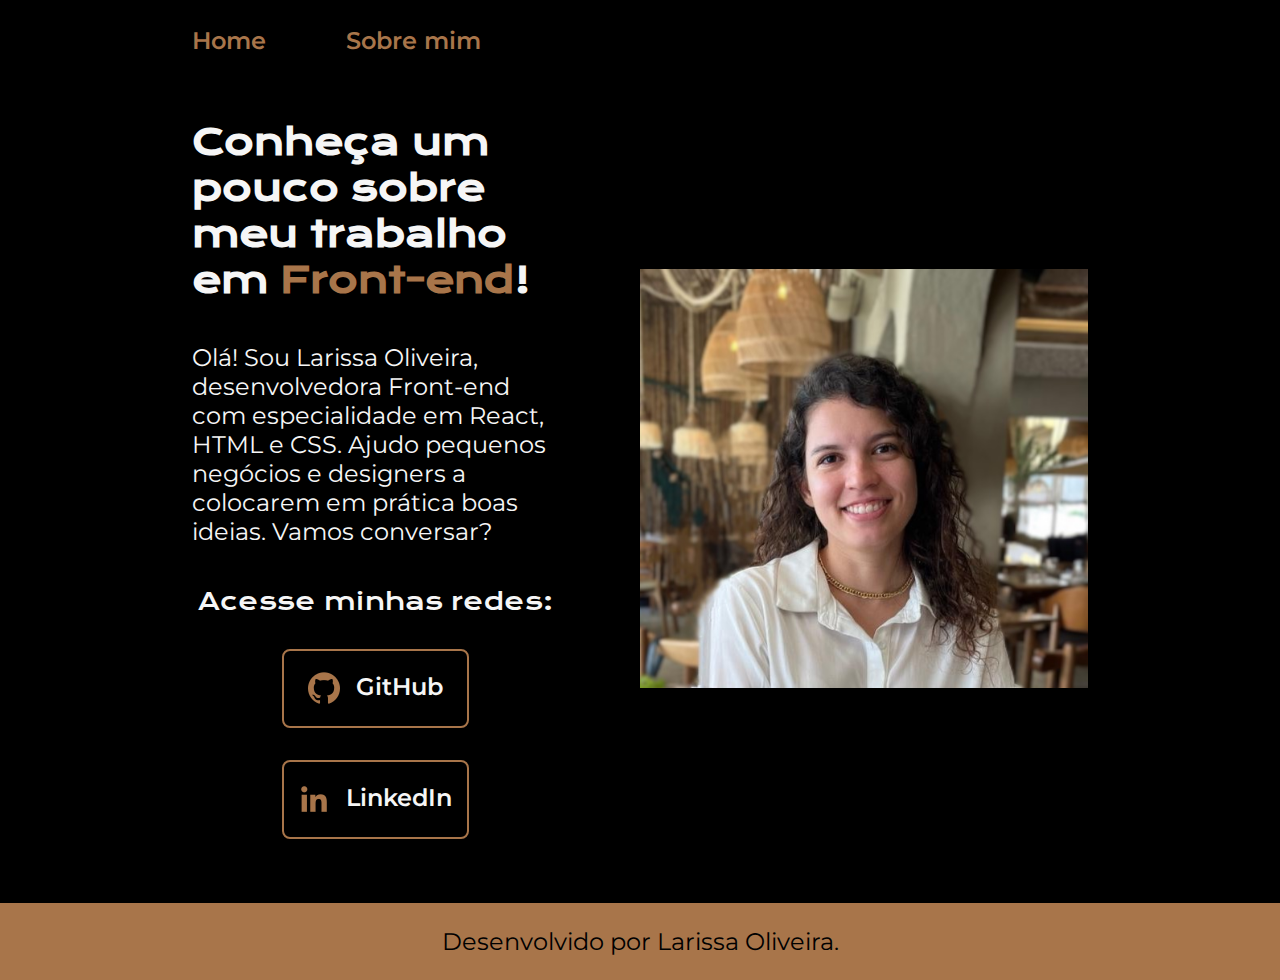
<file: index.html>
<!DOCTYPE html>
<html lang="pt-br">
<head>
    <meta charset="UTF-8">
    <meta http-equiv="X-UA-Compatible" content="IE=edge">
    <meta name="viewport" content="width=device-width, initial-scale=1.0">
    <title>Portfólio</title>
    <link rel="stylesheet" href="./Style/style.css">
</head>
<body>
    <header class="cabecalho">
        <nav class="cabecalho__menu">
            <a class="cabecalho__menu__link" href="index.html">Home</a>
            <a class="cabecalho__menu__link" href="about.html">Sobre mim</a>
        </nav>
    </header>
    <main class="apresentacao">
        <section class="apresentacao__conteudo">
            <h1 class="apresentacao__conteudo__titulo">Conheça um pouco sobre meu trabalho em <strong class="titulo-destaque">Front-end</strong>!</h1>
            <p class="apresentacao__conteudo__texto">Olá! Sou Larissa Oliveira, desenvolvedora Front-end com especialidade em React, HTML e CSS. Ajudo pequenos negócios e designers a colocarem em prática boas ideias. Vamos conversar?</p>
            <div class="apresentacao__links">
                <h2 class="apresentacao__links__subtitulo">Acesse minhas redes:</h2>
                <a class="apresentcao__links__link" href="https://github.com/ilarissaoliveira">
                    <img src="./Assets/github.png">
                    GitHub
                </a>
                <a class="apresentcao__links__link" href="https://www.linkedin.com/in/ilarissaoliveira/">
                    <img src="./Assets/linkedin.png">
                    LinkedIn
                </a>
            </div>
        </section>
        <img class="apresentacao__imagem" src="./imagem.png" alt="Foto da Larissa Oliveira sorrindo e olhando para a foto">
    </main>
    <footer class="rodape">
        <p>Desenvolvido por Larissa Oliveira.</p>
    </footer>
    
</body>
</html>
</file>
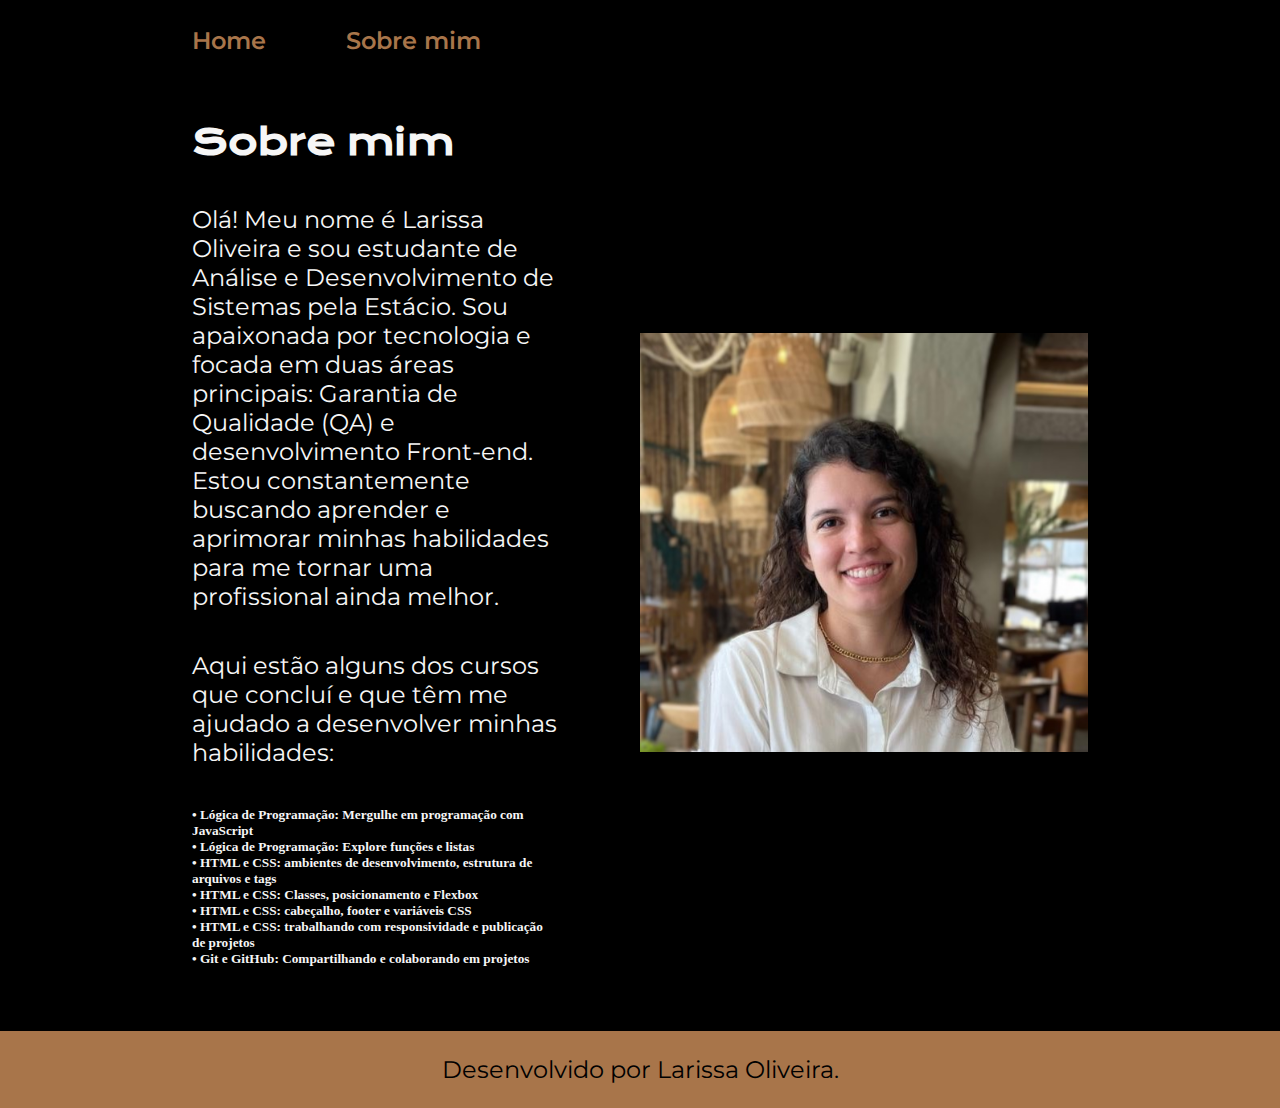
<file: about.html>
<!DOCTYPE html>
<html lang="pt-br">
<head>
    <meta charset="UTF-8">
    <meta http-equiv="X-UA-Compatible" content="IE=edge">
    <meta name="viewport" content="width=device-width, initial-scale=1.0">
    <title>Sobre mim</title>
    <link rel="stylesheet" href="./Style/style.css">
</head>
<body>
    <header class="cabecalho">
        <nav class="cabecalho__menu">
            <a class="cabecalho__menu__link" href="index.html">Home</a>
            <a class="cabecalho__menu__link" href="about.html">Sobre mim</a>
        </nav>
    </header>

    <main class="apresentacao">
        <section class="apresentacao__conteudo">
            <h1 class="apresentacao__conteudo__titulo">Sobre mim</h1>
            <p class="apresentacao__conteudo__texto">Olá! Meu nome é Larissa Oliveira e sou estudante de Análise e Desenvolvimento de Sistemas pela Estácio. Sou apaixonada por tecnologia e focada em duas áreas principais: Garantia de Qualidade (QA) e desenvolvimento Front-end. Estou constantemente buscando aprender e aprimorar minhas habilidades para me tornar uma profissional ainda melhor.</p>
            <p class="apresentacao__conteudo__texto">Aqui estão alguns dos cursos que concluí e que têm me ajudado a desenvolver minhas habilidades:
                <h5>• Lógica de Programação: Mergulhe em programação com JavaScript
                <br>• Lógica de Programação: Explore funções e listas
                <br>• HTML e CSS: ambientes de desenvolvimento, estrutura de arquivos e tags
                <br>• HTML e CSS: Classes, posicionamento e Flexbox
                <br>• HTML e CSS: cabeçalho, footer e variáveis CSS
                <br>• HTML e CSS: trabalhando com responsividade e publicação de projetos               
                <br>• Git e GitHub: Compartilhando e colaborando em projetos</h5>
            
        </section>
        <img class="apresentacao__imagem" src="./imagem.png" alt="Foto da Larissa Oliveira sorrindo e olhando para a foto">      

    </main>
    
    <footer class="rodape">
        <p>Desenvolvido por Larissa Oliveira.</p>
    </footer>

</body>
</html>
</file>
<file: Style/style.css>
@import url('https://fonts.googleapis.com/css2?family=Krona+One&family=Montserrat:ital,wght@400;600&display=swap'); /*A fonte online importada para o css*/

:root{ /*Serve para agrupar estilos e quando quiser alterar, voce consegue fazer isso de forma mais facil*/
    --cor-primaria: #000000;
    --cor-secundaria: #F6F6F6;
    --cor-terciaria: #A8754A;
    --cor-hover: #272727;

    --font-primaria: 'Krona One', sans-serif;
    --font-secundaria: 'Montserrat', sans-serif;
}

*{              /*Serve para resetar a configuração padrao das bordas e margens*/
    margin: 0;
    padding: 0;
}

body {
    /*height: 100vh; Serve para ajudar a 100% da tela do navegador  */
    box-sizing: border-box; /*Serve para ajustar o elemento "filho" dentro do elemento "pai"*/
    background-color: var(--cor-primaria);
    color: var(--cor-secundaria);
}

.cabecalho {
    padding: 2% 0 0 15%; /*Espaçamento: Superior, Direito, Inferior, Esquerdo*/
}

.cabecalho__menu {
    display: flex;
    gap: 80px;

}

.cabecalho__menu__link {
    font-family: var(--font-secundaria);
    font-size: 1.5rem; /*Tamanho da fonte do titulo com responsividade (rem)*/
    font-weight: 600;
    color: var(--cor-terciaria);
    text-decoration: none; /*tira a decoração padrao que já vem, no caso, o sublinhado do texto*/

}

.apresentacao { /*Isso se chama "Flexbox" tem varias formas de organizar o elemento filho e o elemento pai*/
    padding: 5% 15%;
    display: flex; /*usar sempre que utilizar o Flexbox no elemento PAI*/
    align-items: center; /*alinha os itens deixando no centro conforme o maior item, no caso é a imagem*/
    justify-content: space-between;
    gap: 82px;
}

.apresentacao__conteudo { /*Altura e largura do que esta dentro do header (Titulo, paragrafo, links)*/
    width: 50%;
    display: flex;
    flex-direction: column;
    gap: 40px; /*espaçamento entre o texto acima e o botão*/
}

.apresentacao__conteudo__titulo {
    font-size: 2.25rem;
    font-family: var(--font-primaria); /*utilizando a fonte que foi importada (a forma escreve tem no proprio site)*/
}

.titulo-destaque { /*ele sabe que é uma classe quando eu inicio com um ponto */
    color: var(--cor-terciaria);
}

.apresentacao__conteudo__texto {
    font-size: 1.5rem; /*Tamanho da fonte do paragrafo*/
    font-family: var(--font-secundaria);
}

.apresentacao__links {
    display: flex;
    flex-direction: column;
    justify-content: space-between;
    align-items: center;
    gap: 32px;
}

.apresentacao__links__subtitulo{
    font-family: var(--font-primaria);
    font-weight: 400;
    font-size: 1.5rem;
}

.apresentcao__links__link { /*tudo relacionado aos botoes*/
    /* background-color: #A8754A; cor dde fundo */
    display: flex;
    justify-content: center;
    gap: 16px; /*Espaço entre o incone e o texto*/
    border: 2px solid var(--cor-terciaria);
    width: 50%;
    text-align: center; /*Alinha o texto*/
    border-radius: 8px; /*Arredondamento de bordas*/
    font-size: 1.5rem;
    font-weight: 600;
    padding: 21.5px 0; /*o primeiro valor é vertical e o segundo é da horizontal*/
    text-decoration: none;
    color: var(--cor-secundaria);
    font-family: 'Montserrat', sans-serif;
}

.apresentcao__links__link:hover { /*Serve para mudar a cor do botão quando colocar o curso em cima*/
    background-color: var(--cor-hover);
}

.apresentacao__imagem {
    width: 50%
}

.rodape {
    padding: 24px;
    color: var(--cor-primaria);
    background-color:var(--cor-terciaria);
    text-align: center;
    font-family: var(--font-secundaria);
    font-size: 1.5rem;
    font-weight: 400;
}

@media (max-width: 1.200px) {
    .cabecalho {
        padding: 10%;
    }

    .cabecalho__menu {
        justify-content: center;
    }

    .apresentacao {
        flex-direction: column-reverse;
        padding: 5%;
    }

    .apresentacao__conteudo {
        width: auto;
    }

}
</file>
